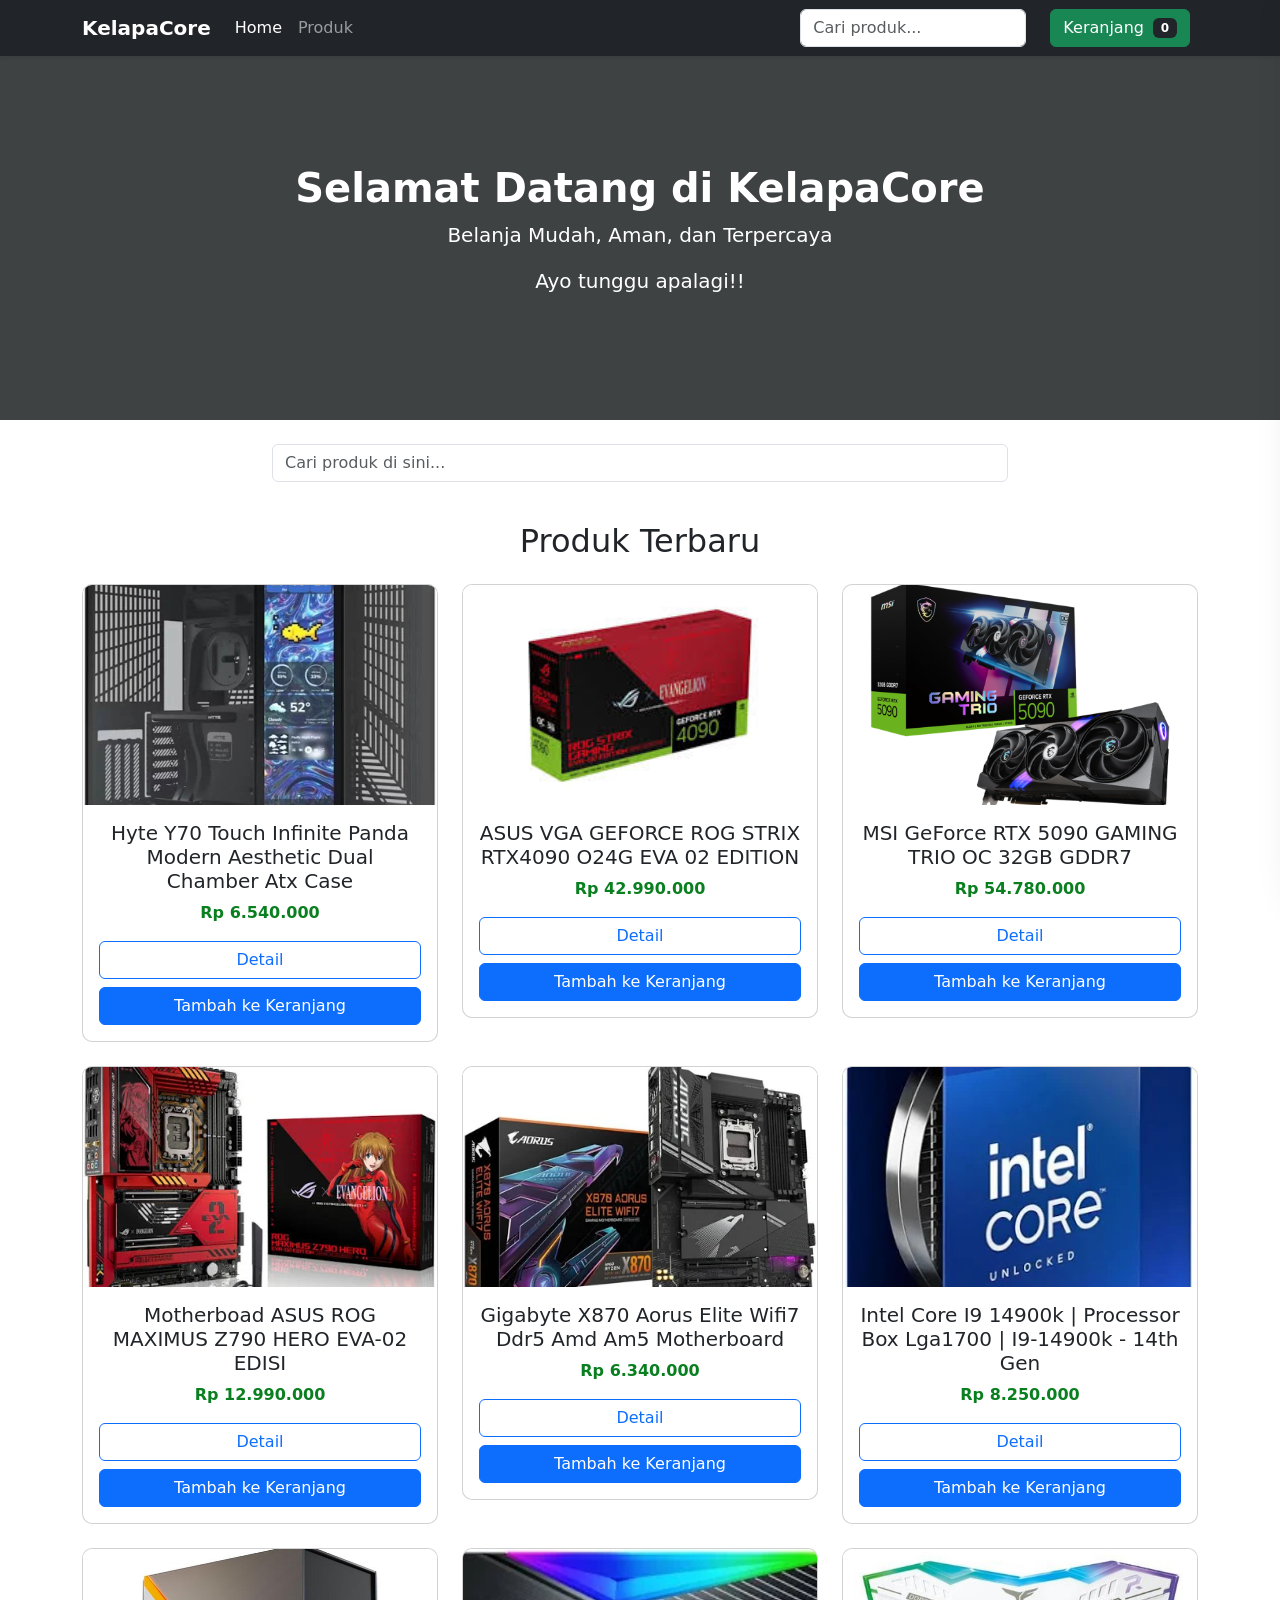
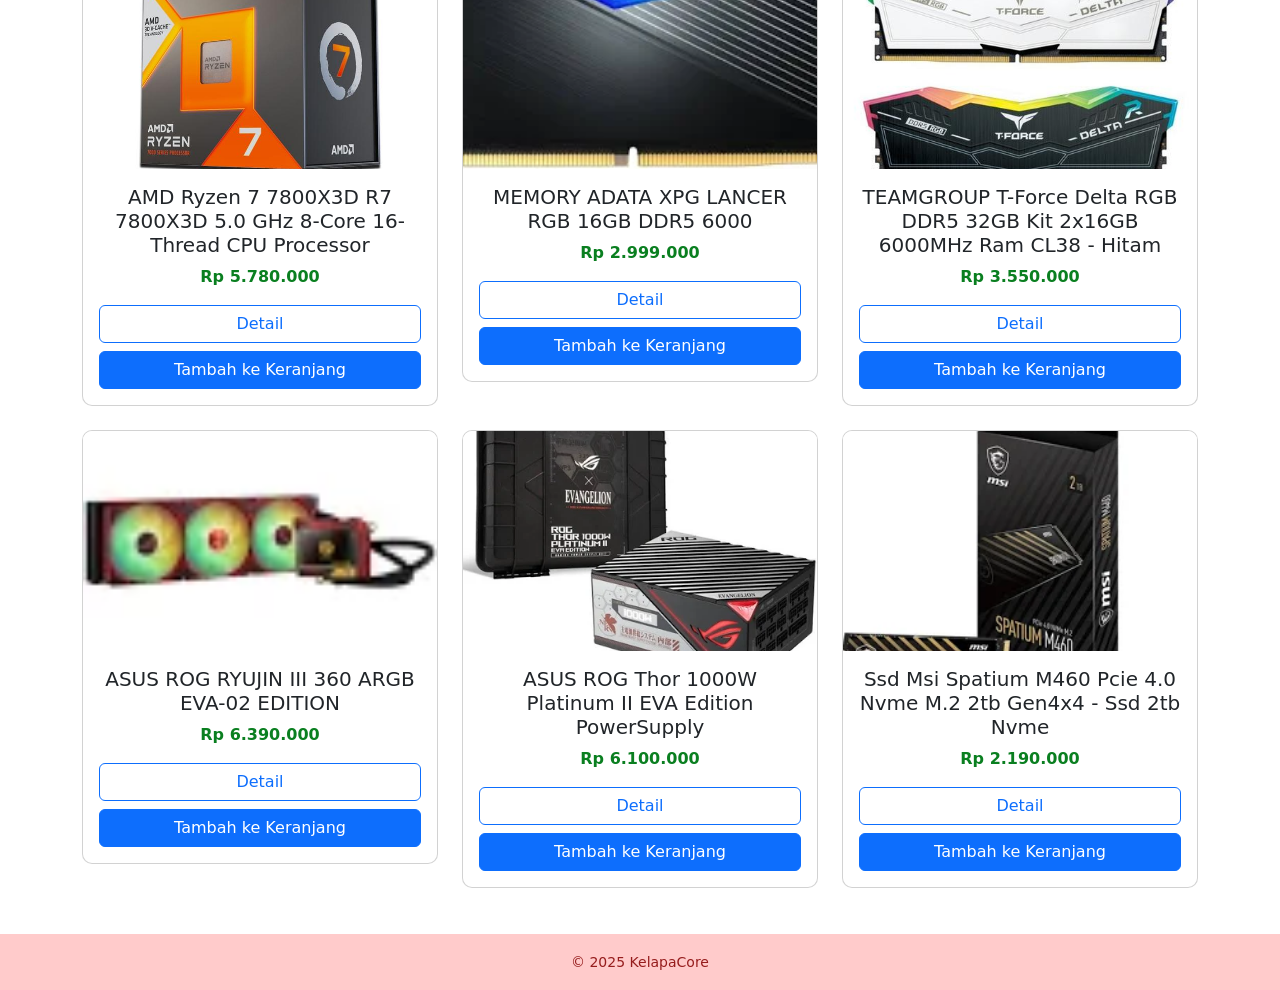
<file: index.html>
<!DOCTYPE html>
<html lang="id" data-theme="light">
<head>
  <meta charset="utf-8" />
  <meta name="viewport" content="width=device-width,initial-scale=1" />
  <title>KelapaCore — Beranda</title>

  <!-- Bootstrap -->
  <link href="https://cdn.jsdelivr.net/npm/bootstrap@5.3.0/dist/css/bootstrap.min.css" rel="stylesheet">

  <!-- Google Font -->
  <link href="https://fonts.googleapis.com/css2?family=Poppins:wght@300;400;600&display=swap" rel="stylesheet">

  <!-- CSS -->
  <link rel="stylesheet" href="style.css">
</head>
<body>

  <!-- NAVBAR -->
  <nav class="navbar navbar-expand-lg navbar-dark bg-dark shadow-sm">
    <div class="container">
      <a class="navbar-brand fw-bold" href="#">KelapaCore</a>
      <button class="navbar-toggler" type="button" data-bs-toggle="collapse" data-bs-target="#navMenu">
        <span class="navbar-toggler-icon"></span>
      </button>

      <div class="collapse navbar-collapse" id="navMenu">
        <ul class="navbar-nav me-auto">
          <li class="nav-item"><a class="nav-link active" href="#">Home</a></li>
          <li class="nav-item"><a class="nav-link" href="#produk">Produk</a></li>
        </ul>

        <!-- Search di navbar -->
        <form class="d-flex me-3" onsubmit="return false">
          <input id="navSearch" class="form-control me-2" type="search" placeholder="Cari produk..." aria-label="Cari">
        </form>

        <!-- Cart toggle -->
        <button id="openCartBtn" class="btn btn-success me-2">
          Keranjang <span id="cartCount" class="badge bg-dark ms-1">0</span>
        </button>

      
      </div>
    </div>
  </nav>

  <!-- HERO -->
  <header class="header-hero text-center text-white">
    <div class="container py-5">
      <h1 class="fw-bold">Selamat Datang di KelapaCore</h1>
      <p class="lead">Belanja Mudah, Aman, dan Terpercaya</p>
      <p class="lead">Ayo tunggu apalagi!!</p>
    </div>
  </header>

  <!-- SEARCH BAR di atas produk -->
  <section class="container my-4">
    <div class="row">
      <div class="col-md-8 mx-auto">
        <input id="topSearch" class="form-control" type="text" placeholder="Cari produk di sini...">
      </div>
    </div>
  </section>

  <!-- PRODUK (12 item) -->
  <section id="produk" class="container py-3">
    <h2 class="text-center mb-4">Produk Terbaru</h2>

    <div class="row g-4" id="productList">
      <!-- Produk akan didefinisikan statis di HTML agar lebih mudah (12 produk) -->
      <!-- 1 -->
      <div class="col-md-4 product" data-id="1" data-name="Hyte Y70 Touch Infinite Panda Modern Aesthetic Dual Chamber Atx Case">
        <div class="card product-card">
          <img src="img/Produk 1.jpg" class="card-img-top" alt="Hyte Y70 Touch Infinite Panda Modern Aesthetic Dual Chamber Atx Case">
          <div class="card-body text-center">
            <h5 class="card-title">Hyte Y70 Touch Infinite Panda Modern Aesthetic Dual Chamber Atx Case</h5>
            <p class="harga">Rp 6.540.000</p>
            <div class="d-grid gap-2">
              <a href="detail.html?id=1" class="btn btn-outline-primary">Detail</a>
              <button onclick="addToCartFromPage(1)" class="btn btn-primary">Tambah ke Keranjang</button>
            </div>
          </div>
        </div>
      </div>

      <!-- 2 -->
      <div class="col-md-4 product" data-id="2" data-name="ASUS VGA GEFORCE ROG STRIX RTX4090 O24G EVA 02 EDITION">
        <div class="card product-card">
          <img src="img/Produk 2.jpg" class="card-img-top" alt="ASUS VGA GEFORCE ROG STRIX RTX4090 O24G EVA 02 EDITION">
          <div class="card-body text-center">
            <h5 class="card-title">ASUS VGA GEFORCE ROG STRIX RTX4090 O24G EVA 02 EDITION</h5>
            <p class="harga">Rp 42.990.000</p>
            <div class="d-grid gap-2">
              <a href="detail.html?id=2" class="btn btn-outline-primary">Detail</a>
              <button onclick="addToCartFromPage(2)" class="btn btn-primary">Tambah ke Keranjang</button>
            </div>
          </div>
        </div>
      </div>

      <!-- 3 -->
      <div class="col-md-4 product" data-id="3" data-name="MSI GeForce RTX 5090 GAMING TRIO OC 32GB GDDR7">
        <div class="card product-card">
          <img src="img/Produk 3.jpg" class="card-img-top" alt="MSI GeForce RTX 5090 GAMING TRIO OC 32GB GDDR7">
          <div class="card-body text-center">
            <h5 class="card-title">MSI GeForce RTX 5090 GAMING TRIO OC 32GB GDDR7</h5>
            <p class="harga">Rp 54.780.000</p>
            <div class="d-grid gap-2">
              <a href="detail.html?id=3" class="btn btn-outline-primary">Detail</a>
              <button onclick="addToCartFromPage(3)" class="btn btn-primary">Tambah ke Keranjang</button>
            </div>
          </div>
        </div>
      </div>

      <!-- 4 -->
      <div class="col-md-4 product" data-id="4" data-name="Motherboad ASUS ROG MAXIMUS Z790 HERO EVA-02 EDISI">
        <div class="card product-card">
          <img src="img/produk4.jpg" class="card-img-top" alt="Motherboad ASUS ROG MAXIMUS Z790 HERO EVA-02 EDISI">
          <div class="card-body text-center">
            <h5 class="card-title">Motherboad ASUS ROG MAXIMUS Z790 HERO EVA-02 EDISI</h5>
            <p class="harga">Rp 12.990.000</p>
            <div class="d-grid gap-2">
              <a href="detail.html?id=4" class="btn btn-outline-primary">Detail</a>
              <button onclick="addToCartFromPage(4)" class="btn btn-primary">Tambah ke Keranjang</button>
            </div>
          </div>
        </div>
      </div>

      <!-- 5 -->
      <div class="col-md-4 product" data-id="5" data-name="Gigabyte X870 Aorus Elite Wifi7 Ddr5 Amd Am5 Motherboard">
        <div class="card product-card">
          <img src="img/produk5.jpg" class="card-img-top" alt="Gigabyte X870 Aorus Elite Wifi7 Ddr5 Amd Am5 Motherboard">
          <div class="card-body text-center">
            <h5 class="card-title">Gigabyte X870 Aorus Elite Wifi7 Ddr5 Amd Am5 Motherboard</h5>
            <p class="harga">Rp 6.340.000</p>
            <div class="d-grid gap-2">
              <a href="detail.html?id=5" class="btn btn-outline-primary">Detail</a>
              <button onclick="addToCartFromPage(5)" class="btn btn-primary">Tambah ke Keranjang</button>
            </div>
          </div>
        </div>
      </div>

      <!-- 6 -->
      <div class="col-md-4 product" data-id="6" data-name="Intel Core I9 14900k | Processor Box Lga1700 | I9-14900k - 14th Gen">
        <div class="card product-card">
          <img src="img/produk6.jpg" class="card-img-top" alt="Intel Core I9 14900k | Processor Box Lga1700 | I9-14900k - 14th Gen">
          <div class="card-body text-center">
            <h5 class="card-title">Intel Core I9 14900k | Processor Box Lga1700 | I9-14900k - 14th Gen</h5>
            <p class="harga">Rp 8.250.000</p>
            <div class="d-grid gap-2">
              <a href="detail.html?id=6" class="btn btn-outline-primary">Detail</a>
              <button onclick="addToCartFromPage(6)" class="btn btn-primary">Tambah ke Keranjang</button>
            </div>
          </div>
        </div>
      </div>

      <!-- 7 -->
      <div class="col-md-4 product" data-id="7" data-name="AMD Ryzen 7 7800X3D R7 7800X3D 5.0 GHz 8-Core 16-Thread CPU Processor">
        <div class="card product-card">
          <img src="img/produk7.jpg" class="card-img-top" alt="AMD Ryzen 7 7800X3D R7 7800X3D 5.0 GHz 8-Core 16-Thread CPU Processor">
          <div class="card-body text-center">
            <h5 class="card-title">AMD Ryzen 7 7800X3D R7 7800X3D 5.0 GHz 8-Core 16-Thread CPU Processor</h5>
            <p class="harga">Rp 5.780.000</p>
            <div class="d-grid gap-2">
              <a href="detail.html?id=7" class="btn btn-outline-primary">Detail</a>
              <button onclick="addToCartFromPage(7)" class="btn btn-primary">Tambah ke Keranjang</button>
            </div>
          </div>
        </div>
      </div>

      <!-- 8 -->
      <div class="col-md-4 product" data-id="8" data-name="MEMORY ADATA XPG LANCER RGB 16GB DDR5 6000">
        <div class="card product-card">
          <img src="img/produk8.jpg" class="card-img-top" alt="MEMORY ADATA XPG LANCER RGB 16GB DDR5 6000">
          <div class="card-body text-center">
            <h5 class="card-title">MEMORY ADATA XPG LANCER RGB 16GB DDR5 6000</h5>
            <p class="harga">Rp 2.999.000</p>
            <div class="d-grid gap-2">
              <a href="detail.html?id=8" class="btn btn-outline-primary">Detail</a>
              <button onclick="addToCartFromPage(8)" class="btn btn-primary">Tambah ke Keranjang</button>
            </div>
          </div>
        </div>
      </div>

      <!-- 9 -->
      <div class="col-md-4 product" data-id="9" data-name="TEAMGROUP T-Force Delta RGB DDR5 32GB Kit 2x16GB 6000MHz Ram CL38 - Hitam">
        <div class="card product-card">
          <img src="img/produk9.jpg" class="card-img-top" alt="TEAMGROUP T-Force Delta RGB DDR5 32GB Kit 2x16GB 6000MHz Ram CL38 - Hitam">
          <div class="card-body text-center">
            <h5 class="card-title">TEAMGROUP T-Force Delta RGB DDR5 32GB Kit 2x16GB 6000MHz Ram CL38 - Hitam</h5>
            <p class="harga">Rp 3.550.000</p>
            <div class="d-grid gap-2">
              <a href="detail.html?id=9" class="btn btn-outline-primary">Detail</a>
              <button onclick="addToCartFromPage(9)" class="btn btn-primary">Tambah ke Keranjang</button>
            </div>
          </div>
        </div>
      </div>

      <!-- 10 -->
      <div class="col-md-4 product" data-id="10" data-name="ASUS ROG RYUJIN III 360 ARGB EVA-02 EDITION">
        <div class="card product-card">
          <img src="img/produk10.jpg" class="card-img-top" alt="ASUS ROG RYUJIN III 360 ARGB EVA-02 EDITION">
          <div class="card-body text-center">
            <h5 class="card-title">ASUS ROG RYUJIN III 360 ARGB EVA-02 EDITION</h5>
            <p class="harga">Rp 6.390.000</p>
            <div class="d-grid gap-2">
              <a href="detail.html?id=10" class="btn btn-outline-primary">Detail</a>
              <button onclick="addToCartFromPage(10)" class="btn btn-primary">Tambah ke Keranjang</button>
            </div>
          </div>
        </div>
      </div>

      <!-- 11 -->
      <div class="col-md-4 product" data-id="11" data-name="ASUS ROG Thor 1000W Platinum II EVA Edition PowerSupply">
        <div class="card product-card">
          <img src="img/produk11.jpg" class="card-img-top" alt="ASUS ROG Thor 1000W Platinum II EVA Edition PowerSupply">
          <div class="card-body text-center">
            <h5 class="card-title">ASUS ROG Thor 1000W Platinum II EVA Edition PowerSupply</h5>
            <p class="harga">Rp 6.100.000</p>
            <div class="d-grid gap-2">
              <a href="detail.html?id=11" class="btn btn-outline-primary">Detail</a>
              <button onclick="addToCartFromPage(11)" class="btn btn-primary">Tambah ke Keranjang</button>
            </div>
          </div>
        </div>
      </div>

      <!-- 12 -->
      <div class="col-md-4 product" data-id="12" data-name="Ssd Msi Spatium M460 Pcie 4.0 Nvme M.2 2tb Gen4x4 - Ssd 2tb Nvme">
        <div class="card product-card">
          <img src="img/produk12.jpg" class="card-img-top" alt="Ssd Msi Spatium M460 Pcie 4.0 Nvme M.2 2tb Gen4x4 - Ssd 2tb Nvme">
          <div class="card-body text-center">
            <h5 class="card-title">Ssd Msi Spatium M460 Pcie 4.0 Nvme M.2 2tb Gen4x4 - Ssd 2tb Nvme</h5>
            <p class="harga">Rp 2.190.000</p>
            <div class="d-grid gap-2">
              <a href="detail.html?id=12" class="btn btn-outline-primary">Detail</a>
              <button onclick="addToCartFromPage(12)" class="btn btn-primary">Tambah ke Keranjang</button>
            </div>
          </div>
        </div>
      </div>

    </div>
  </section>

  <!-- FOOTER -->
  <footer class="footer text-center py-3">
    <small>&copy; 2025 KelapaCore</small>
  </footer>

  <!-- SIDE CART (sidebar) -->
  <div id="cartSidebar" class="cart-sidebar">
    <div class="cart-header d-flex justify-content-between align-items-center p-3">
      <h5 class="mb-0">Keranjang</h5>
      <button id="closeCartBtn" class="btn btn-sm btn-outline-secondary">Tutup</button>
    </div>
    <div id="cartContent" class="cart-content p-3">
      <!-- items rendered by JS -->
    </div>
    <div class="cart-footer p-3 border-top">
      <div class="d-flex justify-content-between mb-2">
        <strong>Total:</strong>
        <strong id="cartTotal">Rp 0</strong>
      </div>
      <div class="d-grid gap-2">
        <a href="checkout.html" class="btn btn-success">Checkout</a>
        <button id="clearCartBtn" class="btn btn-danger">Kosongkan Keranjang</button>
      </div>
    </div>
  </div>

  <!-- overlay -->
  <div id="cartOverlay" class="cart-overlay"></div>

  <!-- JS -->
  <script src="https://cdn.jsdelivr.net/npm/bootstrap@5.3.0/dist/js/bootstrap.bundle.min.js"></script>
  <script src="script.js"></script>
</body>
</html>
</file>
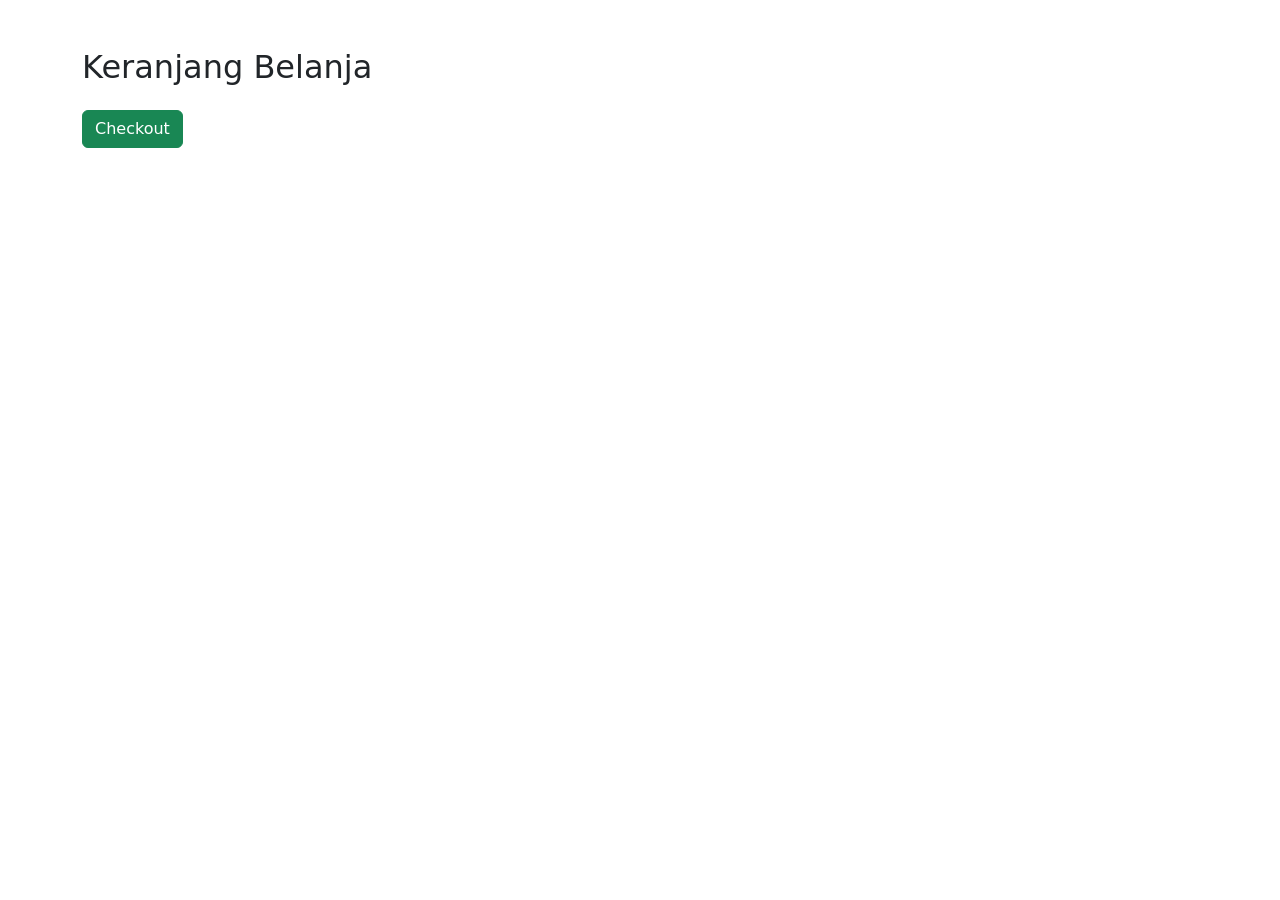
<file: cart.html>
<!DOCTYPE html>
<html lang="id">
<head>
    <meta charset="UTF-8">
    <title>Keranjang Belanja</title>

    <link href="https://cdn.jsdelivr.net/npm/bootstrap@5.3.0/dist/css/bootstrap.min.css" rel="stylesheet">
    <link rel="stylesheet" href="style.css">
</head>
<body>

<div class="container py-5">
    <h2>Keranjang Belanja</h2>
    <div id="cartItems"></div>

    <a href="checkout.html" class="btn btn-success mt-3">Checkout</a>
</div>

<script src="script.js"></script>
</body>
</html>
</file>
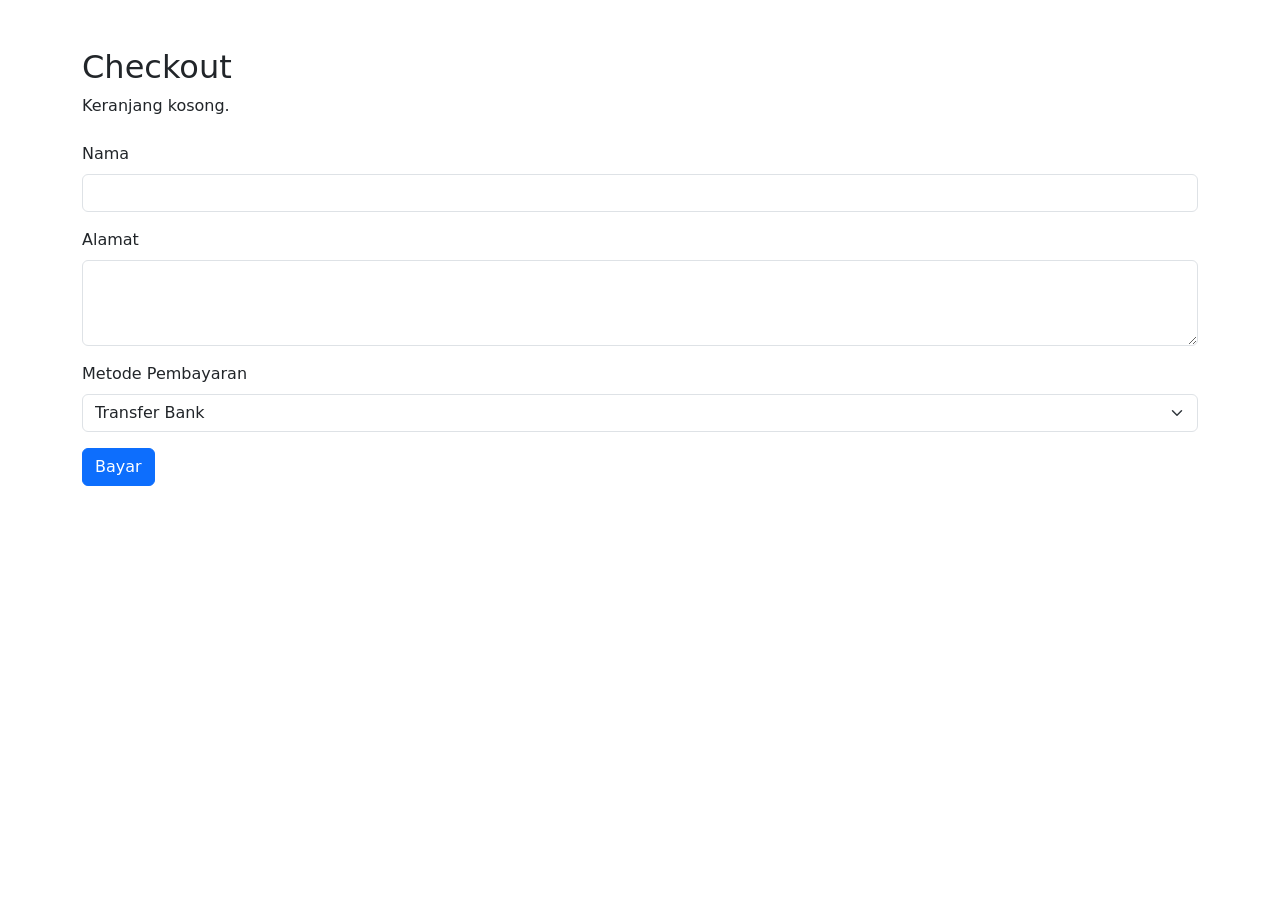
<file: checkout.html>
<!DOCTYPE html>
<html lang="id">
<head>
  <meta charset="utf-8" />
  <meta name="viewport" content="width=device-width,initial-scale=1" />
  <title>Checkout</title>

  <link href="https://cdn.jsdelivr.net/npm/bootstrap@5.3.0/dist/css/bootstrap.min.css" rel="stylesheet">
  <link rel="stylesheet" href="style.css">
</head>
<body>
  <div class="container py-5">
    <h2>Checkout</h2>
    <div id="checkoutItems" class="mb-4"></div>

    <form id="checkoutForm">
      <div class="mb-3">
        <label class="form-label">Nama</label>
        <input type="text" class="form-control" required>
      </div>
      <div class="mb-3">
        <label class="form-label">Alamat</label>
        <textarea class="form-control" rows="3" required></textarea>
      </div>
      <div class="mb-3">
        <label class="form-label">Metode Pembayaran</label>
        <select class="form-select">
          <option>Transfer Bank</option>
          <option>COD</option>
          <option>E-Wallet</option>
        </select>
      </div>

      <button type="submit" class="btn btn-primary">Bayar</button>
    </form>
  </div>

  <script src="script.js"></script>
  <script>
    // Render items pada checkout
    const cart = JSON.parse(localStorage.getItem('cart')) || [];
    const el = document.getElementById('checkoutItems');
    if (cart.length === 0) {
      el.innerHTML = '<p>Keranjang kosong.</p>';
    } else {
      let html = '<ul class="list-group mb-3">';
      let total = 0;
      cart.forEach(item => {
        html += `<li class="list-group-item d-flex justify-content-between align-items-center">
                  ${item.name} <span>Rp ${item.price}</span>
                </li>`;
        total += Number(item.price);
      });
      html += `</ul><p><strong>Total: Rp ${total}</strong></p>`;
      el.innerHTML = html;
    }

    document.getElementById('checkoutForm').addEventListener('submit', function(e){
      e.preventDefault();
      localStorage.removeItem('cart'); // kosongkan cart setelah bayar (sederhana)
      alert('Pembayaran berhasil! Terima kasih.');
      window.location.href = 'index.html';
    });
  </script>
</body>
</html>
</file>
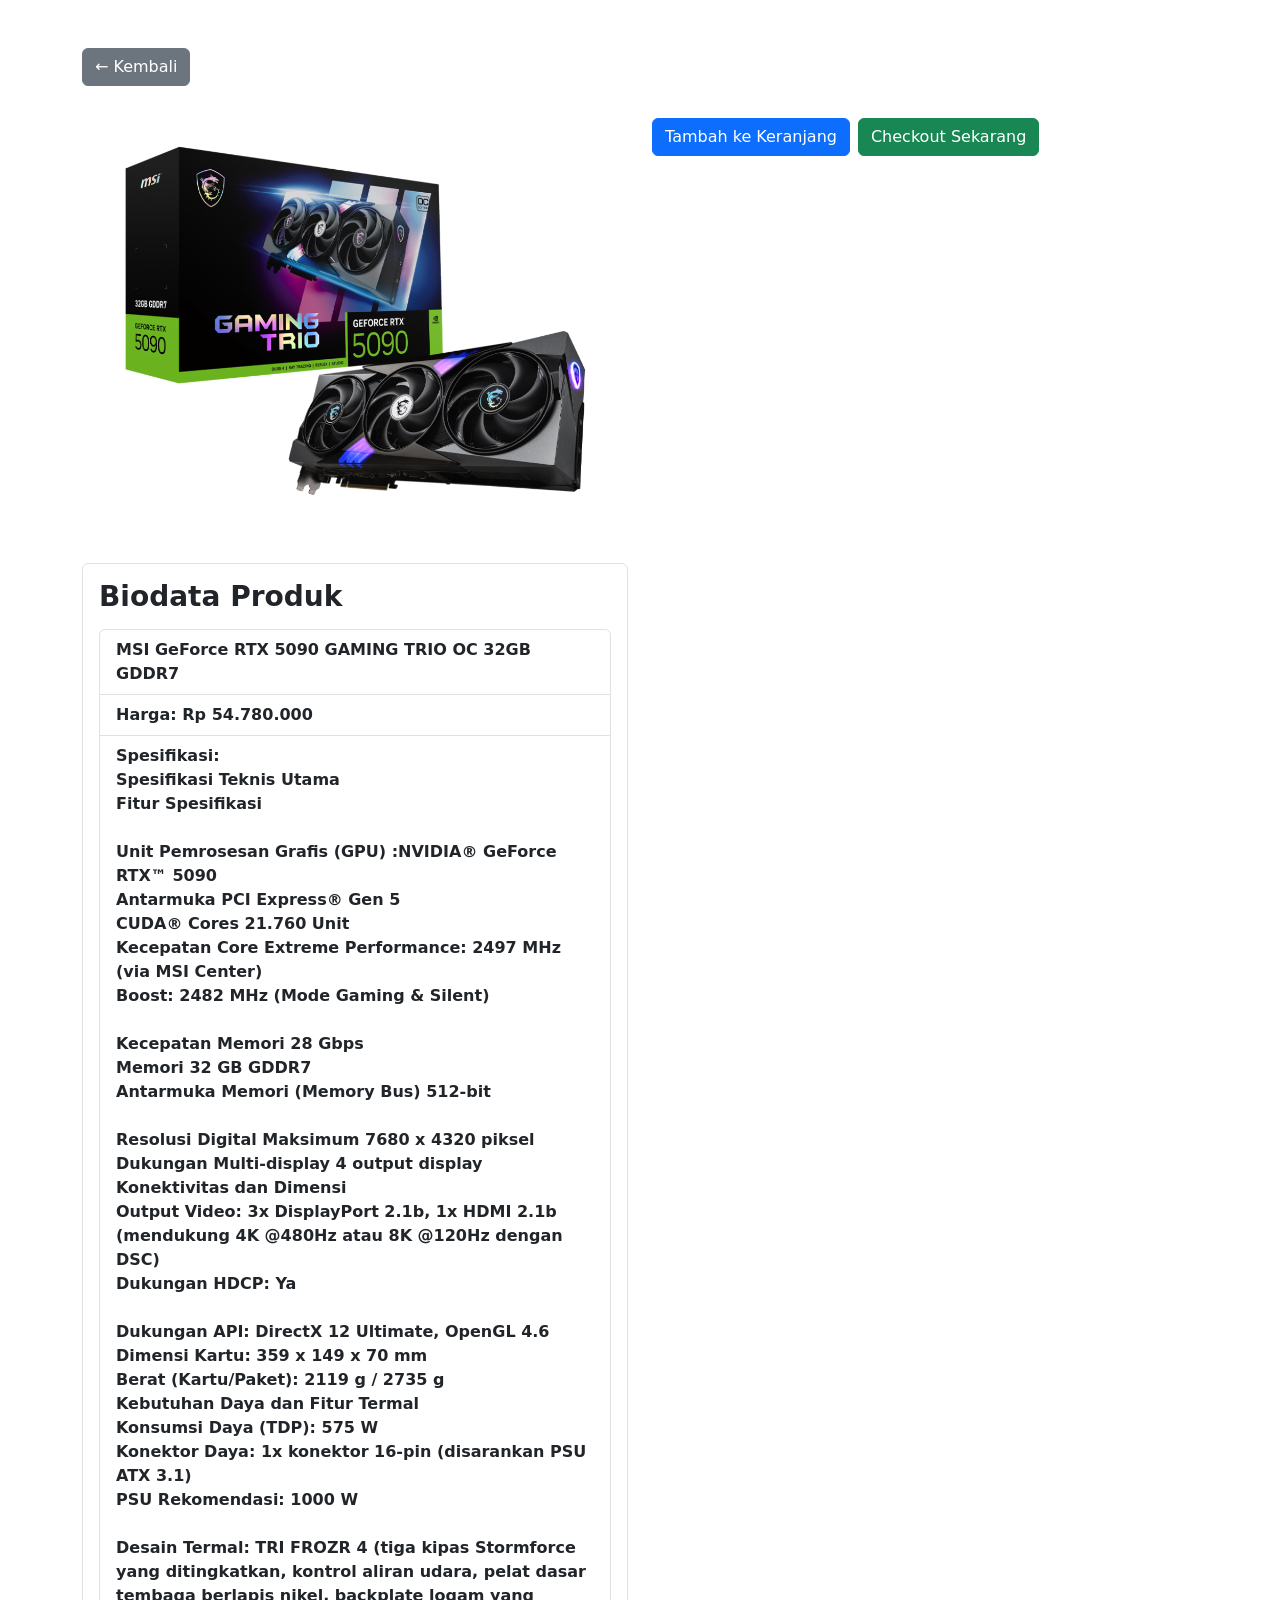
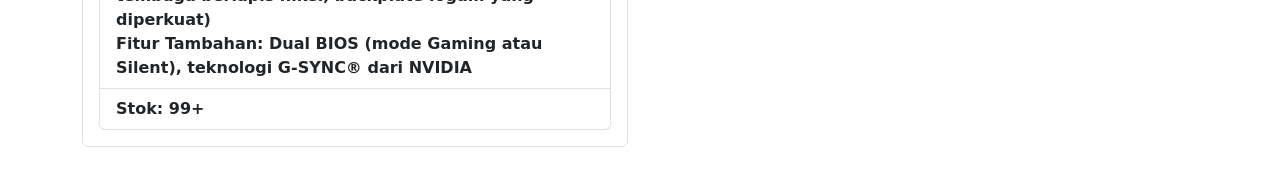
<file: detail.html>
<!DOCTYPE html>
<html lang="id">
<head>
  <meta charset="utf-8" />
  <meta name="viewport" content="width=device-width,initial-scale=1" />
  <title>Detail Produk</title>

  <link href="https://cdn.jsdelivr.net/npm/bootstrap@5.3.0/dist/css/bootstrap.min.css" rel="stylesheet">
  <link rel="stylesheet" href="style.css">
</head>
<body>

  <div class="container py-5">
    <a href="index.html" class="btn btn-secondary mb-3">← Kembali</a>

    <div class="row">
      <div class="col-md-6">
        <img id="detailImg" src="img/Produk 3.jpg" class="card-img-top" alt="MSI GeForce RTX 5090 GAMING TRIO OC 32GB GDDR7">

        <!-- 🔥 BIODATA PRODUK DI BAWAH GAMBAR -->
        <div class="mt-4 p-3 border rounded">
          <h3 class="fw-bold mb-3">Biodata Produk</h3>

          <ul class="list-group">
            <li class="list-group-item"><strong>MSI GeForce RTX 5090 GAMING TRIO OC 32GB GDDR7</strong> <span id="bioName"></span></li>
            <li class="list-group-item"><strong>Harga: Rp 54.780.000</strong> <span id="bioPrice"></span></li>
            <li class="list-group-item"><strong>Spesifikasi: <br>Spesifikasi Teknis Utama
<br>Fitur 	Spesifikasi<br>

<br>Unit Pemrosesan Grafis (GPU) :NVIDIA® GeForce RTX™ 5090

<br>Antarmuka	PCI Express® Gen 5

<br>CUDA® Cores	21.760 Unit

<br>Kecepatan Core	Extreme Performance: 2497 MHz (via MSI Center)

<br>Boost: 2482 MHz (Mode Gaming & Silent)<br>

<br>Kecepatan Memori	28 Gbps

<br>Memori	32 GB GDDR7

<br>Antarmuka Memori (Memory Bus)	512-bit<br>

<br>Resolusi Digital Maksimum	7680 x 4320 piksel

<br>Dukungan Multi-display	4 output display

<br>Konektivitas dan Dimensi

<br>Output Video: 3x DisplayPort 2.1b, 1x HDMI 2.1b (mendukung 4K @480Hz atau 8K @120Hz dengan DSC)

<br>Dukungan HDCP: Ya<br>

<br>Dukungan API: DirectX 12 Ultimate, OpenGL 4.6

<br>Dimensi Kartu: 359 x 149 x 70 mm

<br>Berat (Kartu/Paket): 2119 g / 2735 g 

<br>Kebutuhan Daya dan Fitur Termal

<br>Konsumsi Daya (TDP): 575 W

<br>Konektor Daya: 1x konektor 16-pin (disarankan PSU ATX 3.1)

<br>PSU Rekomendasi: 1000 W<br>

<br>Desain Termal: TRI FROZR 4 (tiga kipas Stormforce yang ditingkatkan, kontrol aliran udara, pelat dasar tembaga berlapis nikel, backplate logam yang diperkuat)

<br>Fitur Tambahan: Dual BIOS (mode Gaming atau Silent), teknologi G-SYNC® dari NVIDIA 



</strong> <span id="bioDesc"></span></li>
            <li class="list-group-item"><strong>Stok: 99+</strong> <span id="bioStock"></span></li>
          </ul>
        </div>
        <!-- END BIODATA -->
      </div>

      <!-- DETAIL DI KANAN -->
      <div class="col-md-6">
        <h2 id="detailName"></h2>
        <h4 id="detailPrice" class="text-primary fw-bold"></h4>
        <p id="detailDesc"></p>

        <div class="d-flex gap-2">
          <button id="addDetailCart" class="btn btn-primary">Tambah ke Keranjang</button>
          <a href="checkout.html" class="btn btn-success">Checkout Sekarang</a>
        </div>
      </div>
    </div>
  </div>

  <script src="script.js"></script>

  <script>
    const params = new URLSearchParams(window.location.search);
    const id = params.get('id') || '1';
    const p = products[id];

    if (!p) {
      document.getElementById('detailName').textContent = 'Produk tidak ditemukan';
    } else {
      // bagian kanan
      document.getElementById('detailImg').src = p.img;
      document.getElementById('detailName').textContent = p.name;
      document.getElementById('detailPrice').textContent = formatRupiah(p.price);
      document.getElementById('detailDesc').textContent = p.desc;

      // BIODATA (di bawah gambar)
      document.getElementById('bioName').textContent = p.name;
      document.getElementById('bioPrice').textContent = formatRupiah(p.price);
      document.getElementById('bioDesc').textContent = p.desc;
      document.getElementById('bioCategory').textContent = p.category || "Tidak ada";
      document.getElementById('bioStock').textContent = p.stock || "Tidak tersedia";

      // tombol tambah ke keranjang
      document.getElementById('addDetailCart').addEventListener('click', () => {
        addToCart(id);
        alert('Produk ditambahkan ke keranjang');
      });
    }
  </script>
</body>
</html>
</file>
<file: style.css>
:root {
  --primary: #00ccff;
  --bg: #ffffff;
  --card-radius: 10px;
  font-family: 'Poppins', sans-serif;
}

body {
  background: var(--bg);
  margin: 0;
}

/* header hero */
.header-hero {
  background: linear-gradient(135deg, #3e4242, #3e4242);
  color: rgb(194, 19, 19);
  padding: 60px 20px;
  text-align: center;
}

/* product card */
.product-card {
  border-radius: var(--card-radius);
  overflow: hidden;
  transition: transform .25s ease, box-shadow .25s ease;
}
.product-card:hover { transform: translateY(-6px); box-shadow: 0 10px 25px rgba(0,0,0,.12); }
.product-card img { height: 220px; object-fit: cover; }

/* harga */
.harga { color: #0a7f20; font-weight: 700; }

/* footer */
.footer { background: #ffcbcb; color: #961d1d; padding: 18px 0; margin-top: 30px; }

/* cart sidebar */
.cart-sidebar {
  position: fixed;
  right: -420px;
  top: 0;
  width: 380px;
  height: 100vh;
  background: #ffffff;
  box-shadow: -20px 0 40px rgba(0, 0, 0, 0.15);
  transition: right .25s ease;
  z-index: 1050;
  display: flex;
  flex-direction: column;
}
.cart-sidebar.open { right: 0; }
.cart-header { background: #ffffff; border-bottom: 1px solid #c20d0d; }
.cart-content { flex: 1; overflow-y: auto; }
.cart-overlay {
  position: fixed;
  inset: 0;
  background: rgba(255, 255, 255, 0.4);
  opacity: 0;
  pointer-events: none;
  transition: opacity .2s ease;
  z-index: 1040;
}
.cart-overlay.show { opacity: 1; pointer-events: auto; }

/* small screens */
@media (max-width: 576px) {
  .cart-sidebar { width: 100%; }
  .product-card img { height: 160px; }
}
</file>
